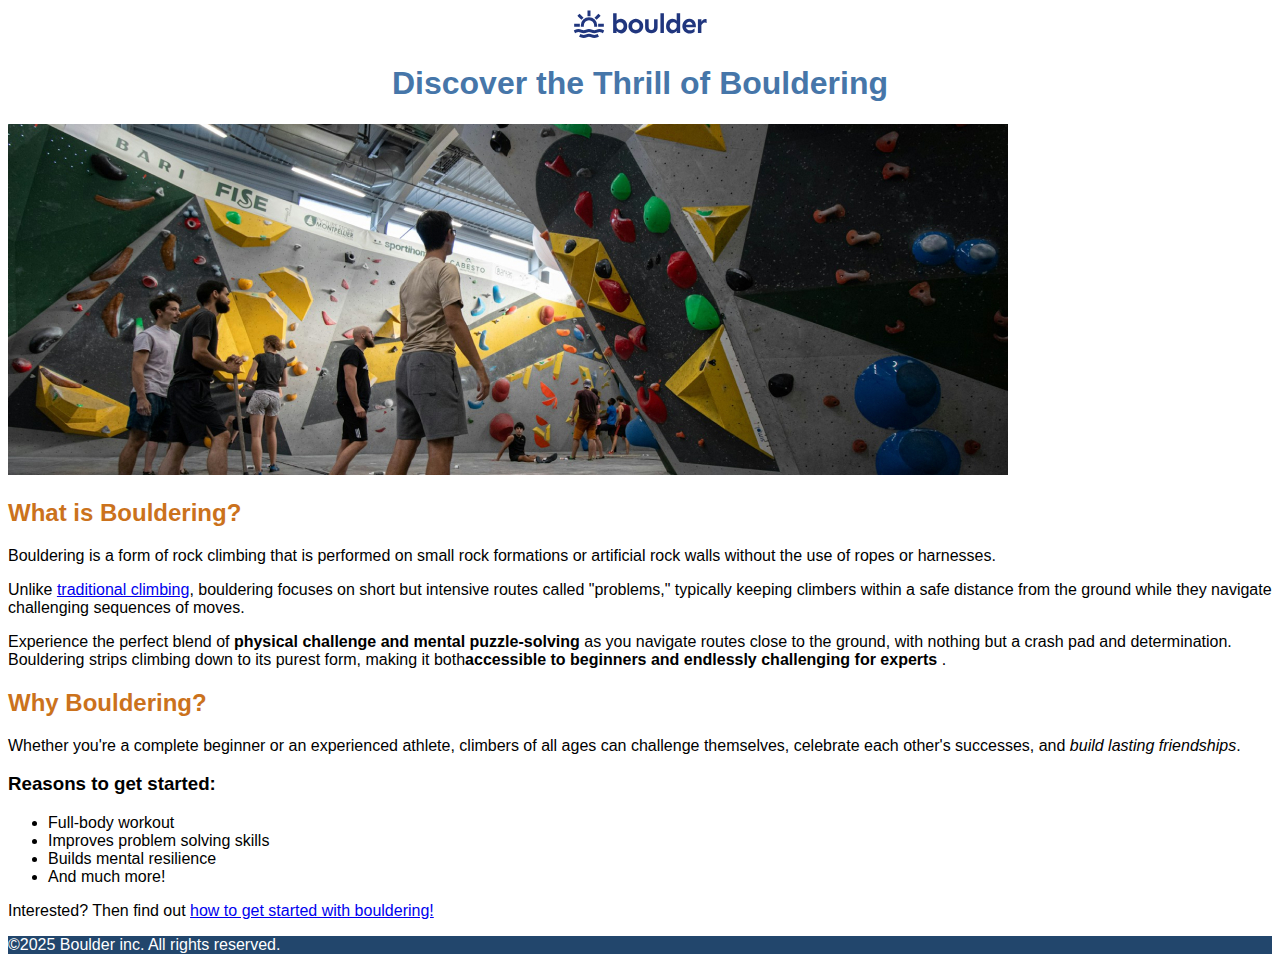
<file: index.html>
<!doctype html>
<html lang="en" dir="ltr">

<head>
    <meta charset="UTF-8" />
    <meta name="viewport" content="width=device-width, initial-scale=1.0" />
    <title>BOULDERING</title>
    <link rel="stylesheet" href="css/style.css">
</head>

<body>
    <header>
        <!--navigation bar will be here-->
        <img src="images/logo.svg" alt="a blue and white logo of our website which says boulder">
    </header>

    <main>
        <section>
                <h1>Discover the Thrill of Bouldering</h1>
                <!-- there is an image here add it later-->
                 <img src="images/bouldering-gym.jpg" alt="a climbing center">
        </section>

        <section>

        <h2>What is Bouldering?</h2>

                <p>
                    Bouldering is a form of rock climbing that is performed on small rock
                    formations or artificial rock walls without the use of ropes or harnesses.
                </p>
                <p>
                    Unlike <a href="https://en.wikipedia.org/wiki/Traditional_climbing"   target="_blank">traditional climbing</a>, bouldering focuses on short but intensive
                    routes called "problems," typically keeping climbers within a safe
                    distance from the ground while they navigate challenging sequences of
                    moves.
                </p>
                <p>
                    Experience the perfect blend of <strong>physical challenge and mental
                    puzzle-solving </strong> as you navigate routes close to the ground, with nothing
                    but a crash pad and determination. Bouldering strips climbing down to its
                    purest form, making it both<strong>accessible to beginners and endlessly
                    challenging for experts</strong> .
                </p>

        </section>  
        
        
        <section>
                <h2>Why Bouldering?</h2>
                        <p>
                            Whether you're a complete beginner or an experienced athlete, climbers of
                            all ages can challenge themselves, celebrate each other's successes, and
                          <em>build lasting friendships</em>.
                        </p>

                <h3>Reasons to get started:</h3>
                <!--this later would be bullet list-->
                        <ul>
                            <li>Full-body workout</li>
                            <li>Improves problem solving skills</li>
                            <li>Builds mental resilience</li>
                            <li>And much more!</li>
                        </ul>
                        

                        <p>Interested? Then find out <a href="getteing-started.html"   target="_blank">how to get started with bouldering!</a></p>
                </section>        
    </main>

    
    <footer>
                <p>©2025 Boulder inc. All rights reserved.</p>
    <footer>        
    

</body>

</html>
</file>
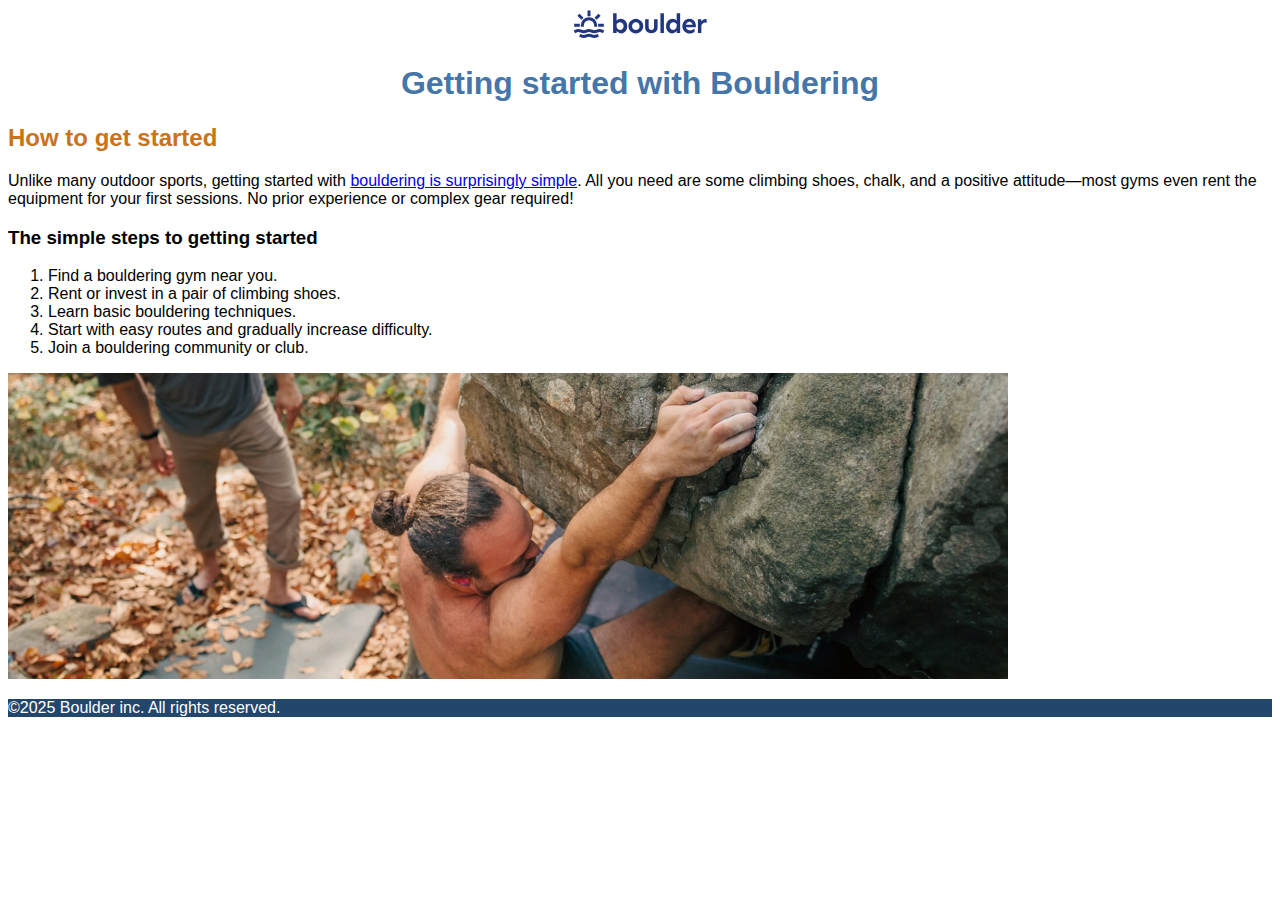
<file: getteing-started.html>
<!DOCTYPE html>
<html lang="en">
<head>
    <meta charset="UTF-8">
    <meta name="viewport" content="width=device-width, initial-scale=1.0">
    <title>BOULDERING</title>
    <link rel="stylesheet" href="css/style.css">
</head>
<body>
    <header>
        <img src="images/logo.svg" alt="a blue and white logo of our website which says boulder">
    </header>

    <main>
       <section>          <!--   part one -->

            <h1>Getting started with Bouldering</h1>

            <h2>How to get started</h2> 

            <p>Unlike many outdoor sports, getting started with <a href="index.html"   target="_blank">bouldering is surprisingly simple</a>. All you need are some climbing shoes, chalk, and a positive attitude—most gyms even rent the equipment for your first sessions. No prior experience or complex gear required!</p>

        </section>
        
        <section>          <!--   part two -->
            <h3>The simple steps to getting started</h3>

            <ol>
                <li> Find a bouldering gym near you.</li>
                <li>Rent or invest in a pair of climbing shoes.</li>
                <li>Learn basic bouldering techniques.</li>
                <li>Start with easy routes and gradually increase difficulty.</li>
                <li>Join a bouldering community or club.</li>
            </ol>

            <!-- an image will be here -->
             <img src="images/getting-started-outdoors.jpg" alt="a man climbing a rock">
        </section>

    </main>
    
    <footer>
        <p>©2025 Boulder inc. All rights reserved.</p>
    </footer>

    
    
</body>
</html>
</file>
<file: css/style.css>
/* :root {
  color-scheme: light dark;
} */


body{
    font-family: sans-serif;
    color: ;
    font-size: ;
}

header{
    text-align: center;
}

h1{
    color: #4676a9;
    text-align: center;
    
}

h2{
    color: #cb721c;
}

footer{
    background-color: #22466c;
    color: #ffffff;
}

header{
    ali
}
</file>
